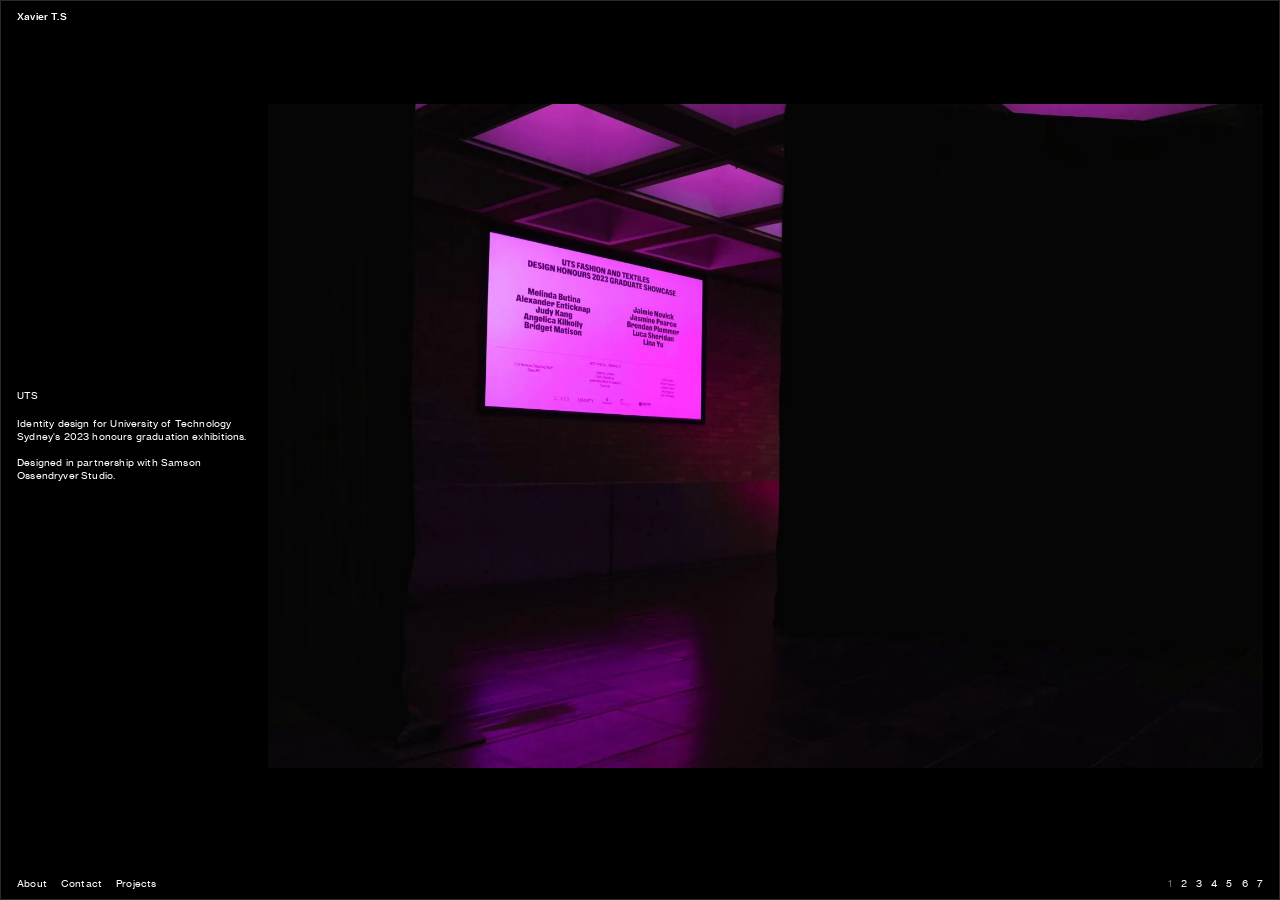
<file: index.html>
<!DOCTYPE html>
<html lang="en">
<head>
  <meta charset="UTF-8">
  <meta name="viewport" content="width=device-width, initial-scale=1.0">
  <meta name="theme-color" content="#000000">
  <title>Xavier T.S</title>
  <link rel="stylesheet" href="style.css">
</head>
<body>
  <div class="viewport">

    <!-- Scrolling content: one .page per project, generated from PROJECTS by JS -->
    <div class="pages" id="pages"></div>

    <!-- Blur veil shown when a menu item is open -->
    <div class="backdrop" id="backdrop"></div>

    <!-- Centred panel shown when a menu item is open -->
    <div class="overlay-content" id="overlay-content">
      <div class="overlay-box">
        <div class="overlay-inner"></div>
        <nav class="overlay-menu">
          <a href="#about">About</a>
          <a href="#contact">Contact</a>
          <a href="#projects">Projects</a>
        </nav>
      </div>
    </div>

    <!-- Fixed chrome: persists across pages; text + numbers fade on page change -->
    <div class="chrome">
      <header class="brand">Xavier T.S</header>
      <section class="project-info" id="project-info">
        <p class="info-label"><!-- filled by JS --></p>
        <div class="info-body"><!-- filled by JS --></div>
      </section>
      <nav class="menu">
        <a href="#about">About</a>
        <a href="#contact">Contact</a>
        <a href="#projects">Projects</a>
      </nav>
      <div class="pagination" id="pagination"><!-- numbers filled by JS --></div>
    </div>

  </div>

  <script>
    (function () {
      const TRANSITION_MS = 1000;   // matches the CSS image-slide duration
      const FADE_MS = 1000;         // matches the CSS fade-IN duration
      const IMAGE_COUNT = 6;
      // two boxes per view (side-by-side on desktop, stacked on mobile)
      const perView = 2;
      const mqMobile = window.matchMedia('(max-width: 1000px)');

      // Minimal thin-line left/right arrow cursor in a given colour
      function arrowCursor(dir, color) {
        const d = dir === 'left' ? 'M15 5l-7 7 7 7' : 'M9 5l7 7-7 7';
        const svg =
          "<svg xmlns='http://www.w3.org/2000/svg' width='24' height='24' viewBox='0 0 24 24'>" +
          "<path d='" + d + "' fill='none' stroke='" + color + "' stroke-width='1' stroke-linecap='round' stroke-linejoin='round'/></svg>";
        return 'url("data:image/svg+xml,' + encodeURIComponent(svg) + '") 12 12, pointer';
      }
      const EDGE_PX = 60;   // px-wide strip at each edge of the frame that navigates

      // Sample an image's left/right edge luminance → contrasting arrow colour
      function edgeArrowColor(img, side) {
        try {
          if (!img || !img.complete || !img.naturalWidth) return 'black';
          const c = document.createElement('canvas');
          c.width = 4; c.height = 40;
          const ctx = c.getContext('2d');
          const sw = Math.max(1, Math.round(img.naturalWidth * 0.12));
          const sx = side === 'left' ? 0 : img.naturalWidth - sw;
          ctx.drawImage(img, sx, 0, sw, img.naturalHeight, 0, 0, 4, 40);
          const data = ctx.getImageData(0, 0, 4, 40).data;
          let sum = 0, n = 0;
          for (let i = 0; i < data.length; i += 4) { sum += 0.299*data[i] + 0.587*data[i+1] + 0.114*data[i+2]; n++; }
          return (sum / n) < 128 ? 'white' : 'black';
        } catch (e) { return 'black'; }
      }

      // Per-page text (shown in the fixed chrome; fades + swaps on page change)
      const PROJECTS = [
        {
          label: "UTS",
          body: [
            "Identity design for University of Technology Sydney's 2023 honours graduation exhibitions.",
            "Designed in partnership with Samson Ossendryver Studio."
          ],
          singles: [0, 1, 6],   // 01 alone, 02 (video) alone, 03/04, 05/06, 07 alone
          images: [
            "images/Project%201_UTS/UTS/01.webp",
            "images/Project%201_UTS/UTS/02.mp4",
            "images/Project%201_UTS/UTS/03.webp",
            "images/Project%201_UTS/UTS/04.webp",
            "images/Project%201_UTS/UTS/05.webp",
            "images/Project%201_UTS/UTS/06.webp",
            "images/Project%201_UTS/UTS/07.webp"
          ]
        },
        {
          label: "HIGH GROUND",
          body: [
            "Identity development for an alternative medicine telehealth clinic created by Aura theraputics.",
            "Designed in partnership with Samson Ossendryver Studio.",
            "Images used in this concept are not owned or produced by Aura theraputics."
          ],
          firstSingle: true,   // first slide is a single image, the rest are pairs
          images: [
            "images/Project%202_HIGH%20GROUND/01.webp",
            "images/Project%202_HIGH%20GROUND/02.webp",
            "images/Project%202_HIGH%20GROUND/03.webp",
            "images/Project%202_HIGH%20GROUND/4.webp",
            "images/Project%202_HIGH%20GROUND/5.webp",
            "images/Project%202_HIGH%20GROUND/6.webp",
            "images/Project%202_HIGH%20GROUND/7.webp"
          ]
        },
        {
          label: "DEN",
          body: [
            "Identity design and strategy for a Sydney based talent management agency primarily focusing on developing impactful sports and emerging cultural talent."
          ],
          allSingle: true,   // each image displays on its own
          images: [
            "images/Project%203_DEN/01.webp",
            "images/Project%203_DEN/02.webp",
            "images/Project%203_DEN/03.webp",
            "images/Project%203_DEN/04.webp",
            "images/Project%203_DEN/05.webp"
          ]
        },
        {
          label: "ELFI",
          body: [
            "MVB development for Elfi which is an early-stage startup offering a digital-first supplier due diligence platform that helps businesses manage third-party risk and suppliers manage their compliance obligations across their customer network."
          ],
          firstSingle: true,
          images: [
            "images/Project%204_ELFI/01.webp",
            "images/Project%204_ELFI/2.webp",
            "images/Project%204_ELFI/3.webp"
          ]
        },
        {
          label: "Proscenium",
          body: [
            "This project explores dance creation methods through interactive digital prompting tools with the aim to stimulate collaborative communication practices."
          ],
          firstSingle: true,
          images: [
            "images/Project%205_Proscenium/01.webp",
            "images/Project%205_Proscenium/02.webp",
            "images/Project%205_Proscenium/03.webp",
            "images/Project%205_Proscenium/04.webp",
            "images/Project%205_Proscenium/05.webp"
          ]
        },
        {
          label: "AFTRS",
          body: [
            "Promotional and educational work created while working as the design lead for the Australia Film Television and Radio School."
          ],
          leadSingles: 2,   // images 01 and 02 stand alone, the rest are pairs
          images: [
            "images/Project%206_AFTRS/01.webp",
            "images/Project%206_AFTRS/02.webp",
            "images/Project%206_AFTRS/03.webp",
            "images/Project%206_AFTRS/04.webp",
            "images/Project%206_AFTRS/05.webp",
            "images/Project%206_AFTRS/06.webp",
            "images/Project%206_AFTRS/07.webp",
            "images/Project%206_AFTRS/08.webp"
          ]
        },
        {
          label: "Seersucker",
          body: [
            "Word-mark, monogram and other assets designed for emerging Sydney fashion brand Seersucker.",
            "The brands focus is in delivering long-lasting womenswear using sustainable material."
          ],
          firstSingle: true,
          images: [
            "images/Project%207_Seersucker/01.webp",
            "images/Project%207_Seersucker/02.webp",
            "images/Project%207_Seersucker/03.webp",
            "images/Project%207_Seersucker/04.webp",
            "images/Project%207_Seersucker/05.webp"
          ]
        },
        {
          label: "ESF",
          body: [
            "Identity branding to support the communication of Emanuel Synagogues new community focused foundation."
          ],
          firstSingle: true,
          images: [
            "images/Project%208_ESF/01.webp",
            "images/Project%208_ESF/02.webp",
            "images/Project%208_ESF/03.webp"
          ]
        },
        {
          label: "Studio Pacific",
          body: [
            "This book showcases a collection of projects completed by Studio Pacific Architecture, their history and what the future might hold for the firm."
          ],
          firstSingle: true,
          images: [
            "images/Project%209_Studio%20Pacific/01.webp",
            "images/Project%209_Studio%20Pacific/02.webp",
            "images/Project%209_Studio%20Pacific/03.webp",
            "images/Project%209_Studio%20Pacific/04.webp",
            "images/Project%209_Studio%20Pacific/05.webp"
          ]
        }
      ];

      // Group image indices into views of `per` (e.g. pairs (0,1)(2,3)(4,5)).
      // Indices in `singleSet` are shown one-per-view; a pair never spans a single.
      function buildViews(count, per, singleSet) {
        const views = [];
        let i = 0;
        while (i < count) {
          if (singleSet.has(i)) { views.push([i]); i += 1; continue; }
          const view = [];
          while (view.length < per && i < count && !singleSet.has(i)) { view.push(i); i += 1; }
          views.push(view);
        }
        return views;
      }

      // ---- Per-page gallery (track + overlay). Text + pagination are external. ----
      function initGallery(page, project, onChange) {
        const track    = page.querySelector('.track');
        const overlay  = page.querySelector('.grid-overlay');
        const images   = project.images || [];
        const count    = images.length || IMAGE_COUNT;   // fall back to placeholder boxes
        let views = [];
        let current = 0;
        let firstImage = 0;   // preserved across rebuilds so we stay on the same image
        let curL = arrowCursor('left', 'black');
        let curR = arrowCursor('right', 'black');
        let cursorZone = null;

        overlay.innerHTML = Array.from({ length: 20 }, () => '<span></span>').join('');

        function build() {
          const singleSet = new Set(project.singles || []);
          if (project.allSingle) { for (let n = 0; n < count; n++) singleSet.add(n); }
          const lead = project.leadSingles != null ? project.leadSingles : (project.firstSingle ? 1 : 0);
          for (let n = 0; n < lead; n++) singleSet.add(n);
          views = buildViews(count, perView, singleSet);
          const media = (src) => /\.(mp4|webm|mov)$/i.test(src)
            ? `<video src="${src}" muted loop playsinline autoplay preload="metadata"></video>`
            : `<img src="${src}" alt="" loading="lazy">`;
          track.innerHTML = views.map(view =>
            `<div class="slide${view.length === 1 ? ' single' : ''}">${view.map(i =>
              images.length
                ? `<figure class="panel">${media(images[i])}</figure>`
                : `<figure class="panel"></figure>`
            ).join('')}</div>`
          ).join('');
          current = views.findIndex(v => v.includes(firstImage));
          if (current < 0) current = 0;
          render();
        }
        function render() {
          track.style.transform = `translateX(${-current * 100}%)`;
          if (onChange) onChange();
        }
        // Pick a black/white arrow per visible image so it stays legible
        function updateCursorColors() {
          if (mqMobile.matches) return;
          const slide = track.children[current];
          if (!slide) return;
          const imgs = slide.querySelectorAll('img');
          if (imgs[0]) {
            const apply = () => { curL = arrowCursor('left', edgeArrowColor(imgs[0], 'left')); cursorZone = null; };
            imgs[0].complete ? apply() : imgs[0].addEventListener('load', apply, { once: true });
          }
          if (imgs[1]) {
            const apply = () => { curR = arrowCursor('right', edgeArrowColor(imgs[1], 'right')); cursorZone = null; };
            imgs[1].complete ? apply() : imgs[1].addEventListener('load', apply, { once: true });
          }
        }
        function go(viewIndex) {
          const n = views.length;
          current = Math.max(0, Math.min(n - 1, viewIndex));   // clamp at the ends (no wrap)
          firstImage = views[current][0];
          render();
        }
        // Jump back to the first set instantly (no animation) — used when revisiting a project
        function resetInstant() {
          current = 0;
          firstImage = 0;
          track.style.transition = 'none';
          track.style.transform = 'translateX(0%)';
          void track.offsetHeight;   // reflow so the next navigation animates again
          track.style.transition = '';
        }
        // Click left half (the left image) → previous set; right half → next set
        const gallery = page.querySelector('.gallery');
        // Which edge zone is the pointer in? ('L' left edge, 'R' right edge, 'M' middle)
        function edgeZone(e) {
          const rect = gallery.getBoundingClientRect();
          // whole left half → previous, whole right half → next
          return (e.clientX - rect.left) < rect.width / 2 ? 'L' : 'R';
        }
        let dragging = false, dragStartX = 0, dragBasePx = 0, dragMoved = 0;
        gallery.addEventListener('click', (e) => {
          if (mqMobile.matches) return;   // mobile uses native scroll, not click-nav
          if (Math.abs(dragMoved) > 5) return;   // this was a drag, not a click
          const z = edgeZone(e);
          if (z === 'L') go(current - 1);
          else if (z === 'R') go(current + 1);
          // middle: do nothing
        });
        // Arrow colour follows the actual pixel under the pointer (white over
        // dark/letterbox, black over light) so it stays visible on any background
        const _cv = document.createElement('canvas'); _cv.width = 1; _cv.height = 1;
        const _ctx = _cv.getContext('2d', { willReadFrequently: true });
        function colorUnderCursor(e, side) {
          const slide = track.children[current];
          if (!slide) return 'white';
          const imgs = slide.querySelectorAll('img');
          const img = side === 'L' ? imgs[0] : imgs[1];
          if (!img || !img.complete || !img.naturalWidth) return 'white';
          const pr = img.getBoundingClientRect();
          const nw = img.naturalWidth, nh = img.naturalHeight;
          const scale = Math.min(pr.width / nw, pr.height / nh);
          const rw = nw * scale, rh = nh * scale;
          const offX = (pr.width - rw) / 2, offY = (pr.height - rh) / 2;
          const cx = e.clientX - pr.left, cy = e.clientY - pr.top;
          if (cx < offX || cx > offX + rw || cy < offY || cy > offY + rh) return 'white';  // over the (black) letterbox
          try {
            _ctx.drawImage(img, (cx - offX) / scale, (cy - offY) / scale, 1, 1, 0, 0, 1, 1);
            const d = _ctx.getImageData(0, 0, 1, 1).data;
            return (0.299 * d[0] + 0.587 * d[1] + 0.114 * d[2]) < 128 ? 'white' : 'black';
          } catch (_) { return 'white'; }
        }
        // Hover: arrow cursor only at the edges; default cursor in the middle
        gallery.addEventListener('mousemove', (e) => {
          if (mqMobile.matches || dragging) return;
          const z = edgeZone(e);
          if (z === 'M') {
            if (cursorZone !== 'M') { gallery.style.cursor = 'default'; cursorZone = 'M'; }
            return;
          }
          const color = colorUnderCursor(e, z);
          const key = z + color;
          if (key !== cursorZone) {
            gallery.style.cursor = arrowCursor(z === 'L' ? 'left' : 'right', color);
            cursorZone = key;
          }
        });
        // Drag/slide the boxes horizontally (window listeners so the drag
        // keeps working even if the pointer leaves the gallery)
        function onDragMove(e) {
          if (!dragging) return;
          dragMoved = e.clientX - dragStartX;
          // clamp so you can't drag past the first/last set
          const minPx = -(views.length - 1) * gallery.clientWidth;
          const px = Math.max(minPx, Math.min(0, dragBasePx + dragMoved));
          track.style.transform = `translateX(${px}px)`;
        }
        function onDragEnd() {
          if (!dragging) return;
          dragging = false;
          track.classList.remove('dragging');
          cursorZone = null;   // re-apply the hover cursor on the next move
          window.removeEventListener('pointermove', onDragMove);
          window.removeEventListener('pointerup', onDragEnd);
          window.removeEventListener('pointercancel', onDragEnd);
          const threshold = gallery.clientWidth * 0.12;
          if (dragMoved < -threshold) go(current + 1);
          else if (dragMoved > threshold) go(current - 1);
          else render();       // not far enough: snap back
        }
        gallery.addEventListener('pointerdown', (e) => {
          if (mqMobile.matches || e.button !== 0) return;
          dragging = true;
          dragStartX = e.clientX;
          dragMoved = 0;
          dragBasePx = -current * gallery.clientWidth;
          track.classList.add('dragging');
          window.addEventListener('pointermove', onDragMove);
          window.addEventListener('pointerup', onDragEnd);
          window.addEventListener('pointercancel', onDragEnd);
        });
        gallery.addEventListener('dragstart', (e) => e.preventDefault());  // no native image drag
        build();

        return {
          go,
          next: () => go(current + 1),
          prev: () => go(current - 1),
          get current() { return current; },
          get views() { return views; },
          get imageCount() { return count; },
          rebuild: build,
          resetInstant,
          toggleOverlay: () => overlay.classList.toggle('visible')
        };
      }

      // Generate one .page per project from the data
      const pagesWrap = document.getElementById('pages');
      pagesWrap.innerHTML = PROJECTS.map((p, i) =>
        '<section class="page" data-project="' + (i + 1) + '">' +
          '<section class="gallery" aria-label="Project images — click to advance">' +
            '<div class="track"></div>' +
          '</section>' +
          '<div class="grid-overlay" aria-hidden="true"></div>' +
        '</section>'
      ).join('');
      const pageEls = Array.from(pagesWrap.querySelectorAll('.page'));
      let galleries = [];
      let section = 0;
      let animating = false;

      // ---- Shared, fixed project text ----
      const projectInfo = document.getElementById('project-info');
      const infoLabel = projectInfo.querySelector('.info-label');
      const infoBody  = projectInfo.querySelector('.info-body');
      const viewport  = document.querySelector('.viewport');
      // Mobile: tap the project title to open the panel with that project's text
      infoLabel.addEventListener('click', () => {
        if (!mqMobile.matches) return;   // mobile only
        const p = PROJECTS[section];
        if (activeOverlay === p.label) { closeMenuOverlay(); return; }   // toggle
        openMenuOverlay(p.label, p.body);
      });
      // Typesetting: bind the last two words so a single word can never be
      // stranded on its own line (no orphans/widows in the left text).
      function noWidows(s) { return s.replace(/\s+(\S+)\s*$/, ' $1'); }
      function renderProjectInfo() {
        const p = PROJECTS[section];
        infoLabel.textContent = p.label;
        infoBody.innerHTML = p.body.map(x => `<p>${noWidows(x)}</p>`).join('');
        viewport.classList.remove('expanded');   // reset to collapsed on page change
      }

      // ---- Shared, fixed pagination (rebuilt per project, reflects the current page) ----
      const pagination = document.getElementById('pagination');
      function buildPagination(count) {
        pagination.innerHTML = Array.from({ length: count }, (_, i) =>
          `<button class="page-num" data-img="${i}" aria-label="Image ${i + 1}">${i + 1}</button>`
        ).join('');
      }

      function renderPagination() {
        const g = galleries[section];
        if (!g) return;
        const visible = g.views[g.current];
        pagination.querySelectorAll('.page-num').forEach((b, i) => b.classList.toggle('active', visible.includes(i)));
      }

      pagination.addEventListener('click', (e) => {
        const btn = e.target.closest('.page-num');
        if (!btn) return;
        const img = Number(btn.dataset.img);
        const g = galleries[section];
        const vi = g.views.findIndex(v => v.includes(img));
        if (vi !== -1) g.go(vi);
      });

      galleries = pageEls.map((p, i) => initGallery(p, PROJECTS[i], renderPagination));
      buildPagination(galleries[section].imageCount);
      renderPagination();
      renderProjectInfo();

      // ---- Vertical section scroller ----
      function goSection(target) {
        target = Math.max(0, Math.min(pageEls.length - 1, target));
        if (target === section || animating) return;
        section = target;
        animating = true;
        galleries[section].resetInstant();   // each project reopens at its first set

        // text + numbers fade out immediately; swap content while hidden, then
        // fade back in ONLY after the image slide has fully completed
        pagination.classList.add('fade');
        projectInfo.classList.add('fade');
        pagesWrap.style.transform = `translateY(${-section * 100}vh)`;
        setTimeout(() => {
          buildPagination(galleries[section].imageCount);
          renderPagination();
          renderProjectInfo();
          pagination.classList.remove('fade');
          projectInfo.classList.remove('fade');
        }, TRANSITION_MS);
        // keep locked through the fade-in so a quick scroll can't interrupt it
        setTimeout(() => { animating = false; }, TRANSITION_MS + FADE_MS);
      }

      // Clicking the brand returns to the first project
      document.querySelector('.chrome .brand').addEventListener('click', () => {
        if (document.getElementById('backdrop').classList.contains('open')) { closeMenuOverlay(); return; }
        if (mqMobile.matches) window.scrollTo({ top: 0, behavior: 'smooth' });
        else goSection(0);
      });

      // Desktop: clicking a menu item blurs the content frames, hides the left
      // text + numbers, and fades centred text in (greying the active item)
      const backdrop = document.getElementById('backdrop');
      const overlayContent = document.getElementById('overlay-content');
      const overlayInner = overlayContent.querySelector('.overlay-inner');
      const overlayBox = overlayContent.querySelector('.overlay-box');
      const chromeLinks = Array.from(document.querySelectorAll('.chrome .menu a'));
      const overlayLinks = Array.from(document.querySelectorAll('.overlay-menu a'));
      let activeOverlay = null;
      const OVERLAY = {
        About: [
          "Xavier T.S is a visual communication designer based in Sydney, Australia, working across branding, editorial and digital design.",
          "Experience",
          "Freelance<br>2025 – present (Sydney, AU)",
          "Australian Film Television and Radio School<br>Designer<br>2020 – 2024 (Sydney, AU)",
          "Strategy Creative<br>Design Intern<br>2019 (Sydney, AU)",
          "Sparks Interactive<br>Copywriter & Photographer<br>2019 (Auckland, NZ)",
          "Education",
          "Massey University<br>Bachelor of Design with Honours, Visual Communication (Wellington, NZ)",
          "Currently available for freelance projects and collaborations."
        ],
        Contact: [
          '<a class="overlay-link" href="mailto:xavierxts@gmail.com">xavierxts@gmail.com<svg class="diag-arrow" viewBox="0 0 10 10" fill="none" xmlns="http://www.w3.org/2000/svg"><path d="M3 7L7 3M4 3H7V6" stroke="currentColor" stroke-width="1" stroke-linecap="round" stroke-linejoin="round"/></svg></a><br>+61 449610056'
        ],
        Projects: [
          "Selected work, 2019–2024."
        ]
      };
      // Lock scrolling while a panel is open WITHOUT moving the page (iOS-safe):
      // block touch-scroll with a non-passive touchmove handler so the scroll
      // position simply stays where it is — nothing to save or restore.
      let touchBlocker = null;
      function lockScroll() {
        if (touchBlocker) return;   // already locked
        touchBlocker = (e) => { e.preventDefault(); };
        document.addEventListener('touchmove', touchBlocker, { passive: false });
      }
      function unlockScroll() {
        if (!touchBlocker) return;
        document.removeEventListener('touchmove', touchBlocker, { passive: false });
        touchBlocker = null;
      }
      function buildOverlayHTML(name, paragraphs) {
        if (name === 'Projects' && !paragraphs) {
          // clickable index of every project, top → bottom
          return PROJECTS.map((p, i) => `<p class="overlay-project" data-i="${i}">${noWidows(p.label)}</p>`).join('');
        }
        const content = paragraphs || OVERLAY[name] || [];
        return content.map((t) =>
          (t === 'Experience' || t === 'Education')
            ? '<p class="overlay-heading">' + t + '</p>'
            : '<p>' + noWidows(t) + '</p>'
        ).join('');
      }
      function setActiveLink(name) {
        overlayLinks.forEach((a) => a.classList.toggle('active', a.textContent.trim() === name));
      }
      let panelTimers = [];
      const clearPanelTimers = () => { panelTimers.forEach(clearTimeout); panelTimers = []; };
      function openMenuOverlay(name, paragraphs) {
        const html = buildOverlayHTML(name, paragraphs);
        if (backdrop.classList.contains('open')) {   // already open → smooth crossfade
          crossfadePanel(html, name);
          return;
        }
        // first open: reset any transient styles, then fade the whole panel in
        clearPanelTimers();
        overlayBox.classList.remove('tweening');
        overlayBox.style.height = '';
        overlayInner.style.opacity = '';
        overlayInner.innerHTML = html;
        setActiveLink(name);
        activeOverlay = name;
        viewport.classList.add('menu-overlay');
        backdrop.classList.add('open');
        overlayContent.classList.add('open');
        lockScroll();
      }
      // Switch panels: fade content out, swap, tween the box height, fade in
      function crossfadePanel(html, name) {
        clearPanelTimers();
        const startH = overlayBox.getBoundingClientRect().height;
        overlayBox.classList.add('tweening');
        overlayBox.style.height = startH + 'px';   // pin current height
        overlayInner.style.opacity = '0';          // fade current content out
        activeOverlay = name;
        panelTimers.push(setTimeout(() => {
          overlayInner.innerHTML = html;           // swap while invisible
          setActiveLink(name);
          overlayBox.style.height = 'auto';        // measure new natural height
          const endH = overlayBox.getBoundingClientRect().height;
          overlayBox.style.height = startH + 'px';
          void overlayBox.offsetHeight;            // commit baseline, then tween
          overlayBox.style.height = endH + 'px';
          overlayInner.style.opacity = '1';        // fade new content in
          panelTimers.push(setTimeout(() => {
            overlayBox.style.height = '';
            overlayBox.classList.remove('tweening');
          }, 420));
        }, 200));
      }
      // Jump to where a project begins, then close the panel
      function goToProject(i) {
        closeMenuOverlay();
        if (!mqMobile.matches) { goSection(i); return; }
        const el = pageEls[i];
        const align = () => {
          const top = el.getBoundingClientRect().top + window.scrollY - 28;   // clear fixed header
          window.scrollTo(0, Math.max(0, top));
        };
        align();
        // lazy images above finish loading and shift layout, so re-align briefly
        // until it settles (or until the user starts scrolling themselves)
        let ticks = 0;
        const timer = setInterval(() => { align(); if (++ticks >= 24) clearInterval(timer); }, 50);
        const stop = () => { clearInterval(timer); window.removeEventListener('touchstart', stop); };
        window.addEventListener('touchstart', stop, { passive: true });
      }
      overlayInner.addEventListener('click', (e) => {
        const item = e.target.closest('.overlay-project');
        if (item) goToProject(Number(item.dataset.i));
      });
      function closeMenuOverlay() {
        clearPanelTimers();
        viewport.classList.remove('menu-overlay');
        backdrop.classList.remove('open');
        overlayContent.classList.remove('open');
        overlayLinks.forEach((a) => a.classList.remove('active'));
        activeOverlay = null;
        unlockScroll();
      }
      function onMenuClick(a, e) {
        e.preventDefault();
        const name = a.textContent.trim();
        if (activeOverlay === name) return;   // already showing — stay open
        openMenuOverlay(name);
      }
      chromeLinks.forEach((a) => a.addEventListener('click', (e) => onMenuClick(a, e)));
      overlayLinks.forEach((a) => a.addEventListener('click', (e) => onMenuClick(a, e)));
      const overlayOpen = () => backdrop.classList.contains('open');
      backdrop.addEventListener('click', closeMenuOverlay);
      window.addEventListener('keydown', (e) => {
        if (e.key === 'Escape') closeMenuOverlay();
      });

      // Wheel / trackpad (desktop only; mobile scrolls natively):
      // horizontal swipe → image sets on the current project, vertical → projects
      let hSwiped = false, hSwipeTimer = null;
      window.addEventListener('wheel', (e) => {
        if (mqMobile.matches) return;
        e.preventDefault();
        if (overlayOpen()) return;   // locked while a menu overlay is open
        if (Math.abs(e.deltaX) > Math.abs(e.deltaY)) {
          if (Math.abs(e.deltaX) < 8) return;
          clearTimeout(hSwipeTimer);
          hSwipeTimer = setTimeout(() => { hSwiped = false; }, 180);  // one nav per gesture
          if (!hSwiped) {
            hSwiped = true;
            if (e.deltaX > 0) galleries[section].next();
            else galleries[section].prev();
          }
        } else {
          if (animating || Math.abs(e.deltaY) < 8) return;
          goSection(section + (e.deltaY > 0 ? 1 : -1));
        }
      }, { passive: false });

      // Keys: ←/→ navigate images on the current page; ↑/↓ change page; G toggles grid
      window.addEventListener('keydown', (e) => {
        if (overlayOpen()) return;   // navigation locked while a menu overlay is open
        const k = e.key;
        if (k === 'ArrowRight') galleries[section].next();
        else if (k === 'ArrowLeft') galleries[section].prev();
        else if (k === 'ArrowDown' || k === 'PageDown') { e.preventDefault(); goSection(section + 1); }
        else if (k === 'ArrowUp'   || k === 'PageUp')   { e.preventDefault(); goSection(section - 1); }
        else if (k.toLowerCase() === 'g') galleries.forEach(g => g.toggleOverlay());
      });

      // Touch swipe (desktop-paged model only). On mobile we use native scroll.
      const SWIPE_MIN = 40;
      let touchX = null, touchY = null;
      window.addEventListener('touchstart', (e) => {
        if (mqMobile.matches) return;   // let native scroll handle mobile
        touchX = e.touches[0].clientX;
        touchY = e.touches[0].clientY;
      }, { passive: true });
      window.addEventListener('touchend', (e) => {
        if (touchX === null) return;
        const dx = touchX - e.changedTouches[0].clientX;
        const dy = touchY - e.changedTouches[0].clientY;
        if (Math.abs(dx) > Math.abs(dy)) {
          // horizontal swipe → images on the current page
          if (Math.abs(dx) > SWIPE_MIN) {
            if (dx > 0) galleries[section].next();   // swipe left → next set
            else        galleries[section].prev();   // swipe right → previous set
          }
        } else if (Math.abs(dy) > SWIPE_MIN) {
          // vertical swipe → change page
          goSection(section + (dy > 0 ? 1 : -1));
        }
        touchX = touchY = null;
      }, { passive: true });

      // ---- Mobile: continuous scroll updates the project title (scroll-spy) ----
      let scrollSpy = null;
      function setupScrollSpy() {
        if (scrollSpy) { scrollSpy.disconnect(); scrollSpy = null; }
        if (!mqMobile.matches) return;
        const ratios = new Map();
        scrollSpy = new IntersectionObserver((entries) => {
          entries.forEach(e => ratios.set(e.target, e.intersectionRatio));
          let best = section, bestRatio = -1;
          pageEls.forEach((p, i) => {
            const r = ratios.get(p) || 0;
            if (r > bestRatio) { bestRatio = r; best = i; }
          });
          if (best !== section) { section = best; renderProjectInfo(); }
        }, { root: null, threshold: [0, 0.25, 0.5, 0.75, 1] });
        pageEls.forEach(p => scrollSpy.observe(p));
      }
      mqMobile.addEventListener('change', () => {
        const keep = section;   // stay on the same project across the breakpoint
        if (mqMobile.matches) {
          // desktop → mobile: native-scroll to the project we were viewing
          requestAnimationFrame(() => { goToProject(keep); setupScrollSpy(); });
        } else {
          // mobile → desktop: page straight to the project that was in view
          setupScrollSpy();   // disconnects the mobile observer
          pagesWrap.style.transform = `translateY(${-keep * 100}vh)`;
          window.scrollTo(0, 0);
          renderProjectInfo();
        }
      });
      setupScrollSpy();
    })();
  </script>
</body>
</html>
</file>
<file: style.css>
/* ===== Font: Neue Haas Grotesk Text Pro ===== */
@font-face {
  font-family: 'Neue Haas Grotesk Text Pro';
  src: url('NHaasGroteskTXPro-55Rg.ttf') format('truetype');
  font-weight: 400;
  font-style: normal;
  font-display: swap;
}
@font-face {
  font-family: 'Neue Haas Grotesk Text Pro';
  src: url('NHaasGroteskTXPro-65Md.ttf') format('truetype');
  font-weight: 500;
  font-style: normal;
  font-display: swap;
}
@font-face {
  font-family: 'Neue Haas Grotesk Text Pro';
  src: url('NHaasGroteskTXPro-75Bd.ttf') format('truetype');
  font-weight: 700;
  font-style: normal;
  font-display: swap;
}

/* ===== Reset & Base ===== */
*, *::before, *::after {
  margin: 0;
  padding: 0;
  box-sizing: border-box;
}

:root {
  --bg: #000000;
  --text: #ffffff;
  --muted: #6b6b6b;
  --line: #2a2a2a;
  --placeholder: #806b6e;   /* mauve from reference */

  /* ===== Grid system (1440 reference, fluid) ===== */
  --margin: 16px;           /* horizontal frame margin (tight, like the reference) */
  --margin-y: 10px;         /* vertical frame margin — tighter top/bottom */
  --gutter: 8px;            /* gutter between the 20 columns */
  --columns: 20;
  --baseline: 4px;          /* vertical rhythm unit */
  --row-gap: 16px;          /* space between content + footer rows */
  --footer-h: 14px;         /* reserved height of the footer row (one text line) */
  /* width of a single fluid column (accounts for border, margins, 19 gutters) */
  --col: calc((100vw - 2px - (2 * var(--margin)) - (19 * var(--gutter))) / var(--columns));
  --font: 'Neue Haas Grotesk Text Pro', -apple-system, BlinkMacSystemFont, "Segoe UI", Helvetica, Arial, sans-serif;
}

html, body {
  height: 100%;
}

html {
  font-size: 12px;   /* base — body scales to 0.85em of this (10.2px) */
}

/* ===== Global text styling (applies to all text via inheritance) ===== */
body {
  font-family: var(--font);
  background-color: var(--bg);
  color: var(--text);
  font-size: 0.85em;
  line-height: 1.22;
  letter-spacing: .17px;
  font-feature-settings: "liga", "kern";
  text-rendering: optimizeLegibility;
  -webkit-font-smoothing: antialiased;
  -moz-osx-font-smoothing: grayscale;
}

a {
  color: inherit;
  text-decoration: none;
  transition: opacity 0.2s ease;
}
a:hover { opacity: 0.5; }

/* ===== Vertical page scroller ===== */
.viewport {
  position: relative;
  height: 100vh;
  overflow: hidden;
  border: 1px solid var(--line);   /* fixed outer frame */
}
.pages {
  will-change: transform;
  /* same easing/duration as the gallery slide, for a consistent feel */
  transition: transform 1s cubic-bezier(0.65, 0, 0.35, 1);
}

/* Blur veil over the content frames when a menu item is open (desktop only) */
.backdrop {
  position: fixed;
  inset: 0;
  z-index: 5;                       /* above the content, below the chrome */
  background: rgba(245, 245, 245, 0.10);   /* slight grey/white hue */
  -webkit-backdrop-filter: blur(10px);
  backdrop-filter: blur(10px);
  opacity: 0;
  pointer-events: none;
  transition: opacity 0.4s ease;
}
.backdrop.open {
  opacity: 1;
  pointer-events: auto;
}

/* Centred, slightly transparent dark grey panel shown when a menu item is open */
.overlay-content {
  position: fixed;
  inset: 0;
  z-index: 6;                       /* above the veil, below the chrome */
  display: flex;
  align-items: flex-start;          /* top-anchored so the box grows downward only */
  justify-content: center;
  padding-top: calc((100vh - 35vh) / 2);   /* min-size box still sits centred */
  opacity: 0;
  pointer-events: none;
  transition: opacity 0.4s ease;    /* regular fade */
}
.overlay-content.open { opacity: 1; }
.overlay-box {
  width: 255px;
  max-width: calc(100vw - 2 * var(--margin));
  min-height: 35vh;                    /* at least this tall; grows downward to fit */
  max-height: calc(100vh - ((100vh - 35vh) / 2) - var(--margin-y));   /* stop at viewport bottom */
  background: rgba(42, 42, 42, 0.8);   /* dark grey, slightly transparent */
  border-radius: 8px;                  /* rounded corners */
  padding: var(--margin-y) var(--margin);   /* tight margins around the text */
  display: flex;
  flex-direction: column;
  pointer-events: auto;                /* clicks inside the box do NOT close */
  transition: height 0.4s cubic-bezier(0.22, 1, 0.36, 1);   /* smooth expand/contract */
}
.overlay-inner {
  flex: 1 1 auto;                      /* fills the box; text sits at the top */
  min-height: 0;
  overflow-y: auto;                    /* scroll if content exceeds the box */
  text-align: left;
  text-wrap: pretty;                   /* TEST: avoid orphans/widows in panel text */
  transition: opacity 0.2s ease;       /* content fades on panel switch */
}
/* while the box is tweening height, hide overflow so no scrollbar flashes */
.overlay-box.tweening .overlay-inner { overflow: hidden; }
.overlay-inner p + p { margin-top: 16px; margin-top: 1lh; }   /* one blank line between sections */
/* inline links inside a panel (e.g. the Contact email) */
.overlay-link { color: inherit; text-decoration: none; transition: color 0.2s ease; }
.overlay-link:hover { color: var(--muted); }
.diag-arrow {
  width: 0.72em;
  height: 0.72em;
  margin-left: 3px;
  vertical-align: -0.02em;   /* sit on the text baseline */
}
/* section labels inside the About panel */
.overlay-inner p.overlay-heading { color: var(--muted); margin-top: 16px; margin-top: 1lh; }
/* the first entry sits directly under its heading (no gap) */
.overlay-inner p.overlay-heading + p { margin-top: 0; }
/* clickable project index (Projects panel) — tighter list spacing */
.overlay-project { cursor: pointer; transition: color 0.2s ease; }
.overlay-project:hover { color: var(--muted); }
.overlay-inner .overlay-project + .overlay-project { margin-top: 0; }
.overlay-menu {
  display: flex;
  justify-content: space-between;      /* About left, Contact centre, Projects right */
  flex: 0 0 auto;
  margin-top: 16px;                    /* gap above the menu row */
}
.overlay-menu a { color: var(--text); text-decoration: none; transition: color 0.25s ease; }
.overlay-menu a.active { color: var(--muted); }
/* Chrome menu is hidden while the panel (with its own menu) is open */
.menu-overlay .chrome .menu { opacity: 0; pointer-events: none; }

/* While a menu item is open: hide the left text + the numbers, grey the active item */
.menu-overlay .chrome .project-info { opacity: 0; pointer-events: none; }
.menu-overlay .chrome .pagination  { opacity: 0; pointer-events: none; }
.menu a.active { color: var(--muted); }

/* ===== Fixed chrome: brand + menu + pagination persist across pages ===== */
.chrome {
  position: absolute;
  inset: 0;
  padding: var(--margin-y) var(--margin);
  display: grid;
  grid-template-columns: repeat(var(--columns), minmax(0, 1fr));
  grid-template-rows: minmax(0, 1fr) var(--footer-h);
  column-gap: var(--gutter);
  row-gap: var(--row-gap);
  pointer-events: none;            /* let gallery clicks pass through */
  z-index: 10;
}
.chrome .menu,
.chrome .pagination,
.chrome a { pointer-events: auto; }

/* ===== Page frame =====
   2-column, 2-row grid:
   [ sidebar | gallery ]   (1fr — main content)
   [ menu    | pages   ]   (auto — footer row)
*/
.page {
  position: relative;
  height: 100vh;
  display: grid;
  grid-template-columns: repeat(var(--columns), minmax(0, 1fr));
  grid-template-rows: minmax(0, 1fr) var(--footer-h);
  column-gap: var(--gutter);
  row-gap: var(--row-gap);
  padding: var(--margin-y) var(--margin);
  overflow: hidden;
}

/* ===== Sidebar ===== */
.sidebar {
  grid-column: 1 / span 4;
  grid-row: 1;
  display: flex;
  flex-direction: column;
  min-width: 0;
}

.brand {
  grid-column: 1 / span 4;
  grid-row: 1;
  align-self: start;
  font-weight: 500;
  cursor: pointer;
  pointer-events: auto;   /* clickable (chrome is pointer-events:none) */
}

/* In the fixed chrome: centered vertically in the left column, fades on page change */
.project-info {
  grid-column: 1 / span 4;
  grid-row: 1;
  margin-top: auto;
  margin-bottom: auto;
  /* line length capped to 4 columns (full sidebar width) */
  max-width: calc((4 * var(--col)) + (3 * var(--gutter)));
  text-wrap: pretty;   /* avoid orphans/widows in the left text */
  transition: opacity 1s cubic-bezier(0.16, 1, 0.3, 1);   /* fade-IN: slow, very gentle settle */
}
.project-info.fade {
  opacity: 0;
  transition: opacity 0.45s ease;   /* fade-OUT: quicker */
}
/* Beyond 1300px the line length stops scaling — frozen at its 1300px value */
@media (min-width: 1300px) {
  .project-info {
    max-width: calc(4 * ((1300px - 2px - (2 * var(--margin)) - (19 * var(--gutter))) / 20) + (3 * var(--gutter)));
  }
}

.info-label {
  margin-bottom: 16px;
}

.info-body p {
  color: var(--text);
}
.info-body p + p {
  margin-top: 14px;
}

/* ===== Gallery ===== */
.gallery {
  grid-column: 5 / -1;
  grid-row: 1;
  position: relative;
  overflow: hidden;
  cursor: pointer;
  user-select: none;
  -webkit-user-select: none;
  /* Allow the grid item to shrink below its (700%-wide) content size */
  min-width: 0;
  min-height: 0;
}

.track {
  display: flex;
  height: 100%;
  will-change: transform;
  transition: transform 0.55s cubic-bezier(0.16, 1, 0.3, 1);
}
.track.dragging { transition: none; }   /* follow the pointer 1:1 while dragging */

.slide {
  flex: 0 0 100%;
  height: 100%;
  display: grid;
  grid-template-columns: 1fr 1fr;
  gap: var(--gutter);
}

.panel {
  height: 100%;
  background-color: var(--placeholder);
  overflow: hidden;
}
.panel:has(img),
.panel:has(video) {
  background: none;    /* contained media sits on the page, no colour fill */
}
.panel img,
.panel video {
  display: block;
  width: 100%;
  height: 100%;
  object-fit: contain;   /* fit the whole media inside the box (no cropping) */
  pointer-events: none;        /* events go to the gallery, not the media */
  -webkit-user-drag: none;     /* no native drag */
}
/* The two panels hug the centre gutter so every pair sits at the same gap */
.slide > .panel:first-child img,
.slide > .panel:first-child video { object-position: right center; }
.slide > .panel:last-child  img,
.slide > .panel:last-child  video { object-position: left center; }
/* A standalone single item fills the width and stays centred */
.slide.single { grid-template-columns: 1fr; }
.slide.single .panel img,
.slide.single .panel video { object-position: center; }

/* ===== Footer row ===== */
.menu {
  grid-column: 1 / span 4;
  grid-row: 2;
  display: flex;
  gap: 14px;
  align-items: flex-end;
}

.pagination {
  grid-column: 5 / -1;
  grid-row: 2;
  display: flex;
  gap: 9px;
  align-items: flex-end;
  justify-content: flex-end;   /* numbers sit on the right margin */
  transition: opacity 1s cubic-bezier(0.16, 1, 0.3, 1);   /* fade-IN: slow, very gentle settle */
}
.pagination.fade {
  opacity: 0;
  transition: opacity 0.45s ease;   /* fade-OUT: quicker */
}

.page-num {
  /* buttons don't inherit font properties by default — force the global treatment */
  font: inherit;
  letter-spacing: inherit;
  font-feature-settings: inherit;
  text-rendering: inherit;
  color: var(--text);          /* default = black */
  background: none;
  border: none;
  padding: 0;
  cursor: pointer;
  transition: color 0.2s ease;
}
.page-num:hover { color: var(--muted); }
.page-num.active { color: var(--muted); }   /* currently displayed pair = light grey */

/* ===== Grid overlay (toggle with "G") ===== */
.grid-overlay {
  position: absolute;
  inset: 0;
  padding: var(--margin);
  display: grid;
  grid-template-columns: repeat(var(--columns), minmax(0, 1fr));
  column-gap: var(--gutter);
  pointer-events: none;
  z-index: 1000;
  opacity: 0;
  transition: opacity 0.15s ease;
}
.grid-overlay.visible { opacity: 1; }
.grid-overlay span {
  background: rgba(255, 0, 80, 0.12);
}

/* ===== Responsive ===== */
@media (max-width: 1000px) {
  /* ===== Mobile: one continuous native scroll through every image =====
     The document itself scrolls (not a nested container) so the iOS
     "tap status bar → scroll to top" gesture works. */
  html, body { height: auto; }
  .viewport {
    overflow: visible;
    height: auto;
    border: none;
  }
  .pages {
    transform: none !important;   /* no paged animation */
    transition: none;
    display: block;
    height: auto;
    padding: 28px var(--margin) 28px;   /* sit tight under header / above footer */
  }
  .page {
    display: block;
    height: auto;
    padding: 0;
  }
  .page + .page { margin-top: var(--gutter); }   /* same gap as between the boxes */

  /* Galleries become a simple vertical list of full-width images */
  .gallery {
    position: static;
    height: auto;
    overflow: visible;
    cursor: default;
  }
  .track {
    display: flex;
    flex-direction: column;
    height: auto;
    gap: var(--gutter);
    transform: none !important;   /* no horizontal slide on mobile */
    transition: none;
  }
  .slide {
    flex: 0 0 auto;          /* not a full-width slide on mobile */
    display: flex;
    flex-direction: column;
    height: auto;
    gap: var(--gutter);
  }
  .panel {
    height: auto;
    min-height: 0;
  }
  .panel img,
  .panel video {
    width: 100%;
    height: auto;            /* natural aspect ratio, no cropping */
  }
  .panel:not(:has(img)):not(:has(video)) {    /* keep placeholder boxes visible */
    aspect-ratio: 3 / 4;
  }

  /* ===== Fixed chrome: brand + scroll-spy title (top), menu (bottom) ===== */
  .chrome { position: fixed; display: block; }   /* not a grid on mobile */
  .chrome::before,
  .chrome::after {           /* white masks so images don't show behind text */
    content: '';
    position: absolute;
    left: 0;
    right: 0;
    background: var(--bg);
    z-index: 0;
  }
  .chrome::before { top: 0;    height: 28px; }
  .chrome::after  { bottom: 0; height: 28px; }

  .brand {
    position: absolute;
    top: var(--margin-y);
    left: var(--margin);
    z-index: 1;
  }
  .project-info {
    position: absolute;
    top: var(--margin-y);          /* inline with the brand */
    left: var(--margin);
    right: var(--margin);
    margin: 0;
    max-width: none;
    text-align: right;             /* title sits at the right edge */
    z-index: 1;   /* inherits the global 0.85em so it matches the brand/menu */
    pointer-events: none;          /* don't block taps over the brand on the left */
  }
  /* tappable title (inline-block → only the text area is clickable) */
  .info-label {
    margin-bottom: 0;
    display: inline-block;
    pointer-events: auto;
    cursor: pointer;
  }
  .info-body  { display: none; }   /* title only in the fixed header */
  /* keep the project title visible (and tappable) while the panel is open */
  .menu-overlay .chrome .project-info { opacity: 1; pointer-events: none; }
  .menu-overlay .chrome .info-label { pointer-events: auto; }

  .menu {
    position: absolute;
    bottom: var(--margin-y);
    left: var(--margin);
    right: var(--margin);
    display: grid;
    grid-template-columns: 1fr auto 1fr;   /* About | Contact | Projects */
    z-index: 1;
  }
  .menu a:nth-child(1) { justify-self: start; }
  .menu a:nth-child(2) { justify-self: center; }
  .menu a:nth-child(3) { justify-self: end; }
  .pagination { display: none; }   /* no numbers on mobile */
  .grid-overlay { display: none; }

  /* Menu overlay works on mobile too; panel fills the column width */
  .overlay-box {
    width: calc(100vw - 2 * var(--margin));
    min-height: 35vh;
  }
  /* sit the panel a quarter higher on mobile */
  .overlay-content { padding-top: calc((100vh - 35vh) / 2 * 0.75); }
}
</file>
